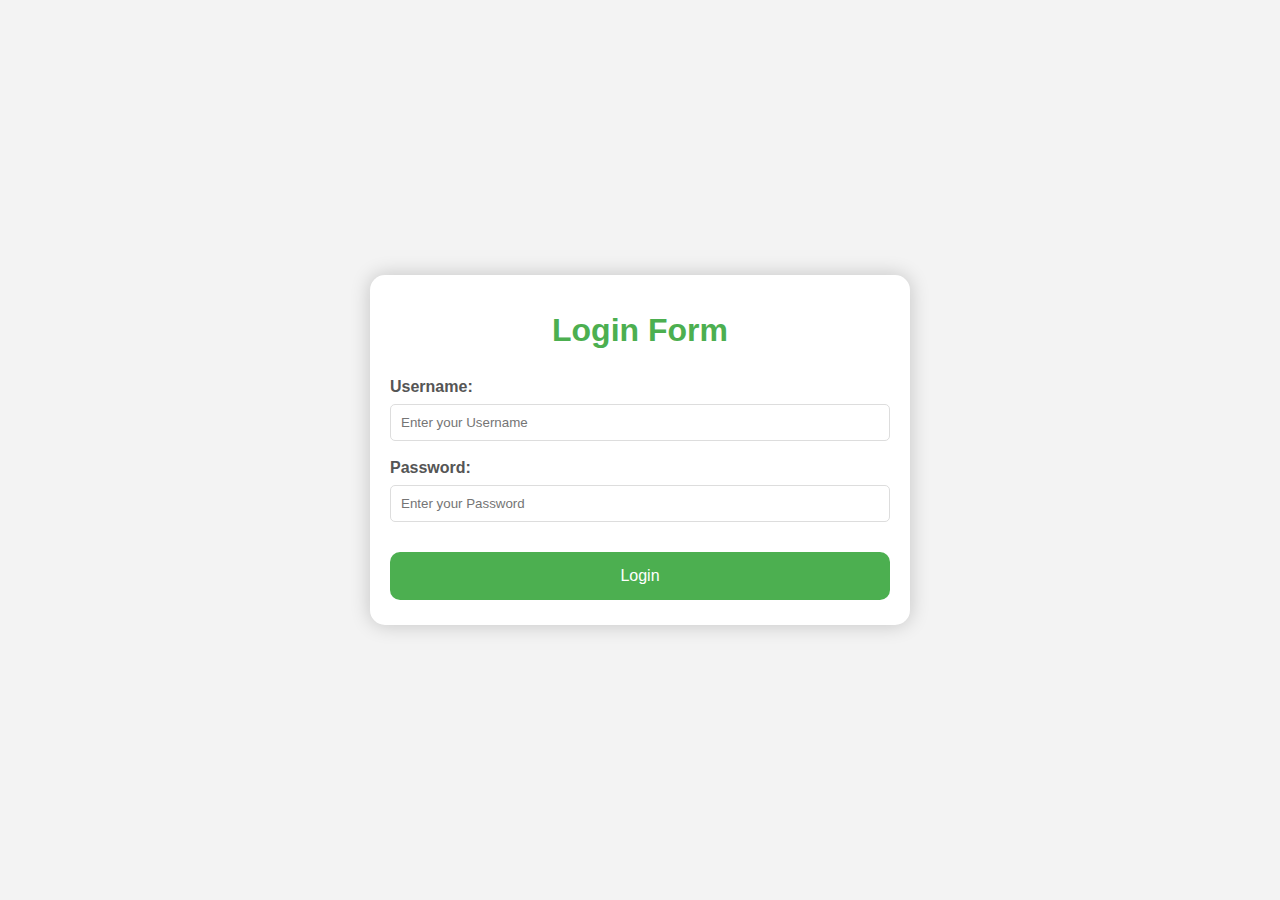
<file: index.html>
<!DOCTYPE html>
<html>
<head>
      <title>HTML Login Form</title>
      <link rel="stylesheet" href="style.css">
</head>
<body>
      <div class="main">
            <h1>Login Form</h1>
            <form action="">
                  <label for="first">
                        Username:
                  </label>
                  <input type="text" 
                         id="first" 
                         name="first" 
                         placeholder="Enter your Username" required>

                  <label for="password">
                        Password:
                  </label>
                  <input type="password"
                         id="password" 
                         name="password"
                         placeholder="Enter your Password" required>

                  <div class="wrap">
                    <button type="Login"
                                onclick="solve()">
                              Login
                        </button>
                  </div>
            </form>
      </div>
</body>
</html>
</file>
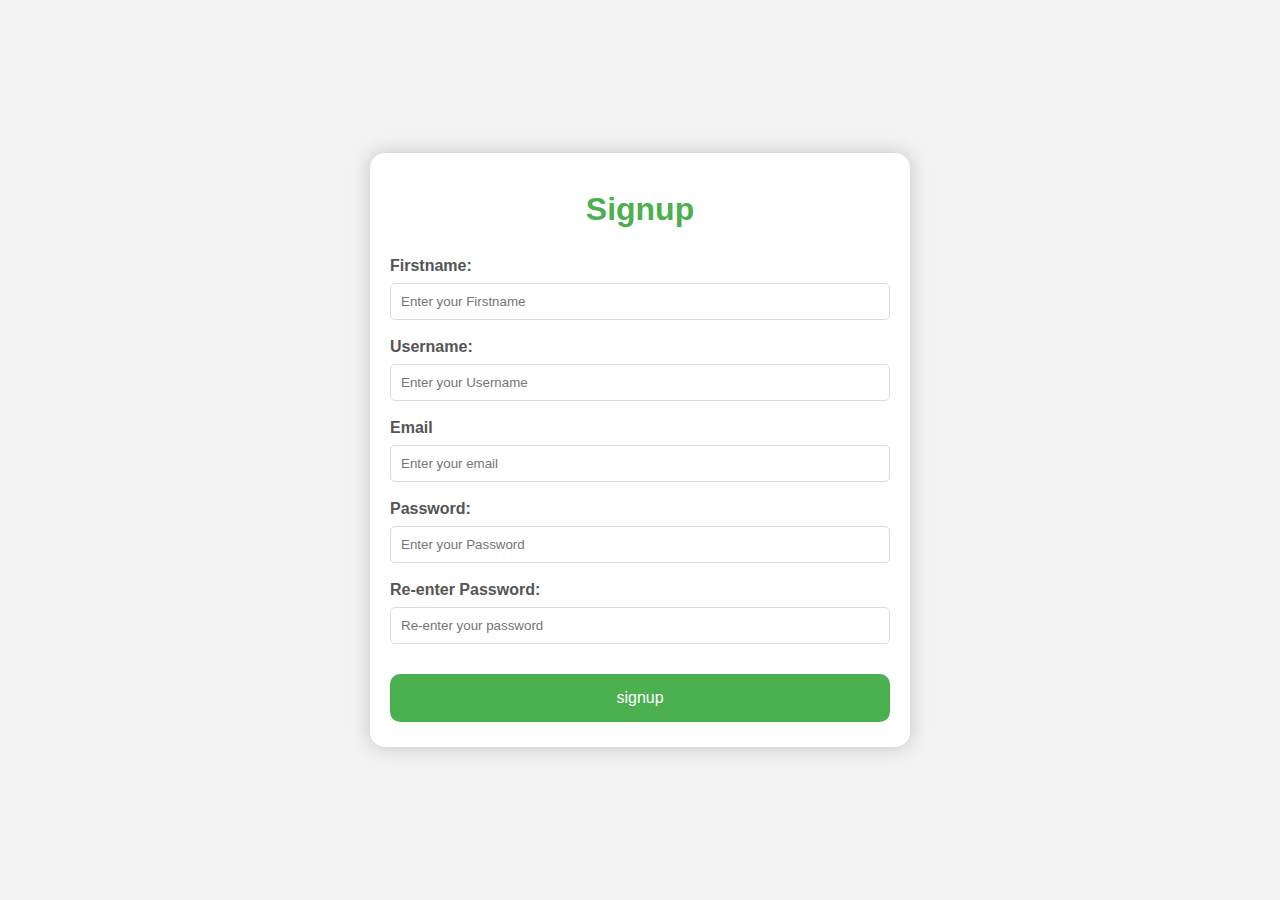
<file: index1.html>
<!DOCTYPE html>
<html>
<head>
      <title>HTML Signup </title>
      <link rel="stylesheet" href="style.css">
</head>
<body>
      <div class="main">
        <h1>Signup</h1>
           <form action="">
            <label for="first">Firstname:</label>
              <input type="text" id="first" name="first" placeholder="Enter your Firstname" required>
              <label for="first">Username:</label>
              <input type="text" id="first" name="first" placeholder="Enter your Username" required>
              <label for="email">Email</label>
              <input type="text"  id="email" name="email" placeholder="Enter your email" required>
              <label for="password">Password:</label>
              <input type="password"id="password" name="password"placeholder="Enter your Password" required>
              <label for="first">Re-enter Password:</label>
              <input type="text" id="first" name="first" placeholder="Re-enter your password" required/>
              <div class="wrap">
                  <button type="signup"onclick="solve()">signup</button>
              </div>
            </form>
      </div>
</body>
</html>
</file>
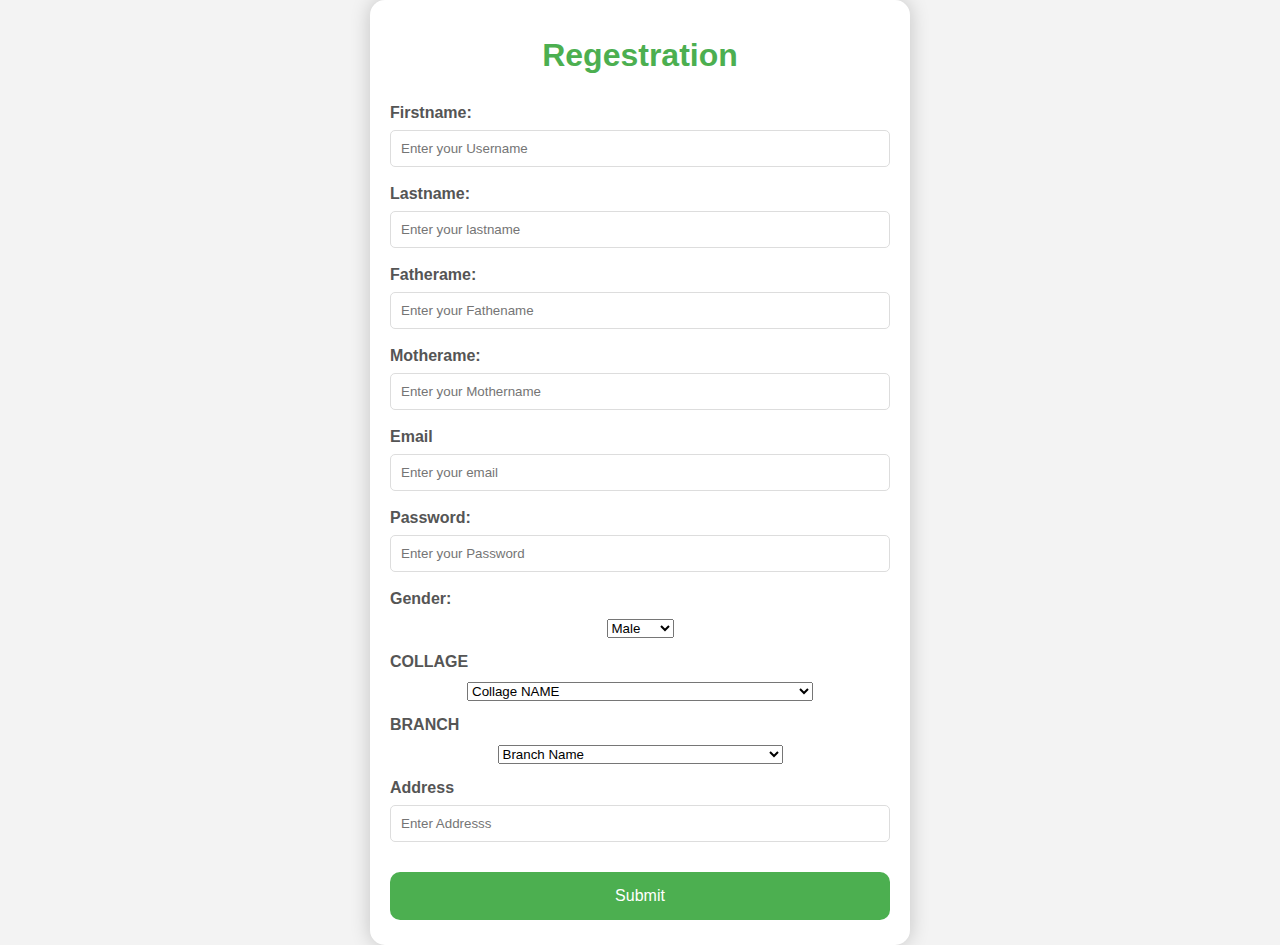
<file: index2.html>
<!DOCTYPE html>
<html>
<head>
      <title>HTML signin </title>
      <link rel="stylesheet" href="style.css">
</head>
<body>
      <div class="main">
        <h1>Regestration</h1>
           <form action="">
              <label for="first">Firstname:</label>
              <input type="text" id="first" name="first" placeholder="Enter your Username" required>
              <label for="first">Lastname:</label>
              <input type="text" id="last" name="last" placeholder="Enter your lastname" required>
              <label for="first">Fatherame:</label>
              <input type="text" id="father" name="father" placeholder="Enter your Fathename" required>
              <label for="first">Motherame:</label>
              <input type="text" id="mother" name="mother" placeholder="Enter your Mothername" required>
              <label for="email">Email</label>
              <input type="text"  id="email" name="email" placeholder="Enter your email" required>
              <label for="password">Password:</label>
              <input type="password"id="password" name="password"placeholder="Enter your Password" required/>
              <label for="gender">Gender:</label>
              <select id="gender" name="gender"required>
                  <option value="male">Male</option>
                  <option value="female">Female</option>
              </select>
              <label for="collage">COLLAGE</label>
                  <select id="collagename" name="collagename"placeholder="Enter your collagename" required>
                  <option hidden>Collage NAME</option>
                  <option>Annamacharya Institute of Technological and Sciences</option>
                  <option>Jawaharal Nehru Technological University</option>
                  <option>Srinivasa Ramanujan Institute of Technology</option>
                  <option>Madanapalle Institute of Technology Sciences</option>
                  </select>
                  <div class="input-box">
                    <label>BRANCH</label>
                    
                  </div>
                  <div class="select-box">
                      <select>
                        <option hidden>Branch Name</option>
                        <option>Computer Science and Engineering</option>
                        <option>Electronics and Communication Engineering</option>
                        <option>Electrical and Electronics Engineering</option>
                        <option>Mechanical Engineering</option>
                      <option>Civil Engineering</option>
                      </select>
                    </div>
                <div class="input-box address">
                  <label>Address</label>
                  <input type="text" placeholder="Enter Addresss" required />
                  </div>
              <div class="wrap">
                  <button type="submit"onclick="solve()">Submit</button>
              </div>
            </form>
      </div>
</body>
</html>
</file>
<file: style.css>
body {
    display: flex;
    align-items: center;
    justify-content: center;
    font-family: sans-serif;
    line-height: 1.5;
    min-height: 100vh;
    background: #f3f3f3;
    flex-direction: column;
    margin: 0;
}

.main {
    background-color: #fff;
    border-radius: 15px;
    box-shadow: 0 0 20px rgba(0, 0, 0, 0.2);
    padding: 10px 20px;
    transition: transform 0.2s;
    width: 500px;
    text-align: center;
}

h1 {
    color: #4CAF50;
}

label {
    display: block;
    width: 100%;
    margin-top: 10px;
    margin-bottom: 5px;
    text-align: left;
    color: #555;
    font-weight: bold;
}


input {
    display: block;
    width: 100%;
    margin-bottom: 15px;
    padding: 10px;
    box-sizing: border-box;
    border: 1px solid #ddd;
    border-radius: 5px;
}
 button {
    padding: 15px;
    border-radius: 10px;
    margin-top: 15px;
    margin-bottom: 15px;
    border: none;
    color: white;
    cursor: pointer;
    background-color: #4CAF50;
    width: 100%;
    font-size: 16px;
}

.wrap {
    display: flex;
    justify-content: center;
    align-items: center;
}
</file>
